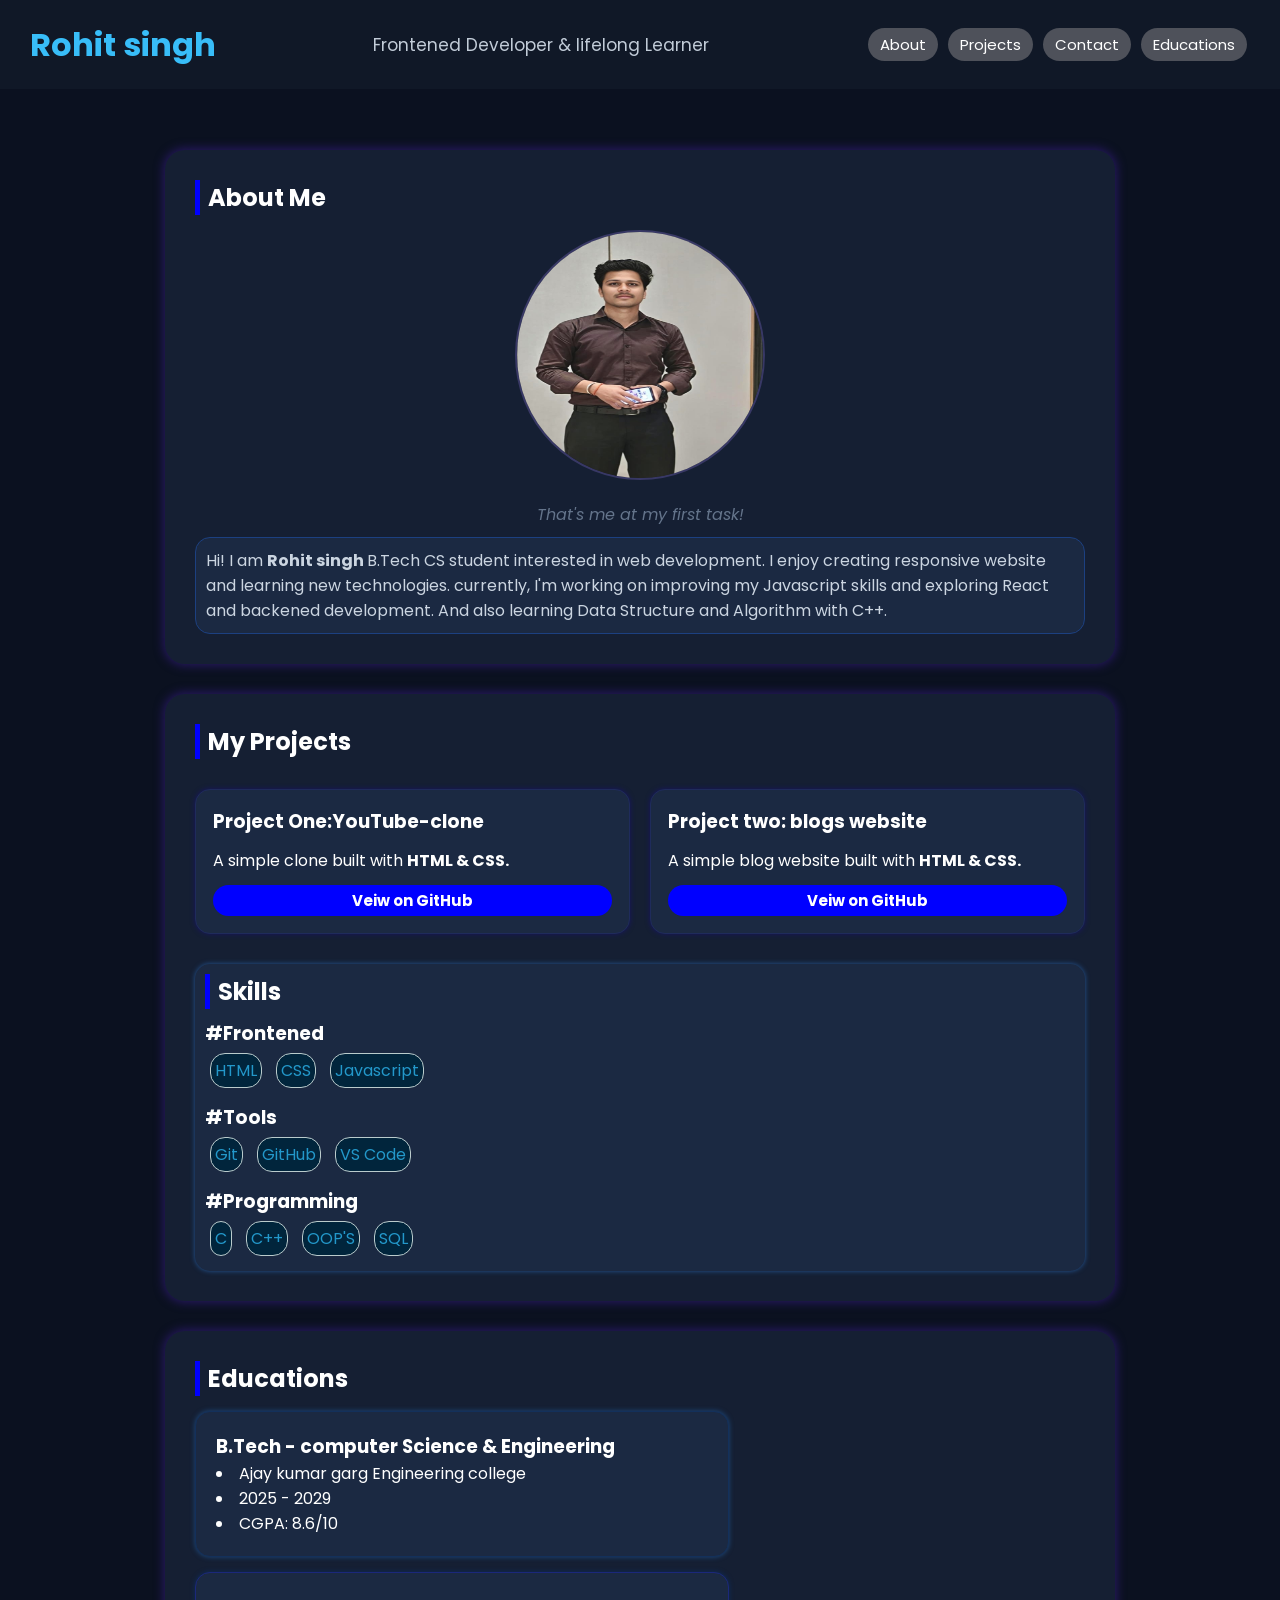
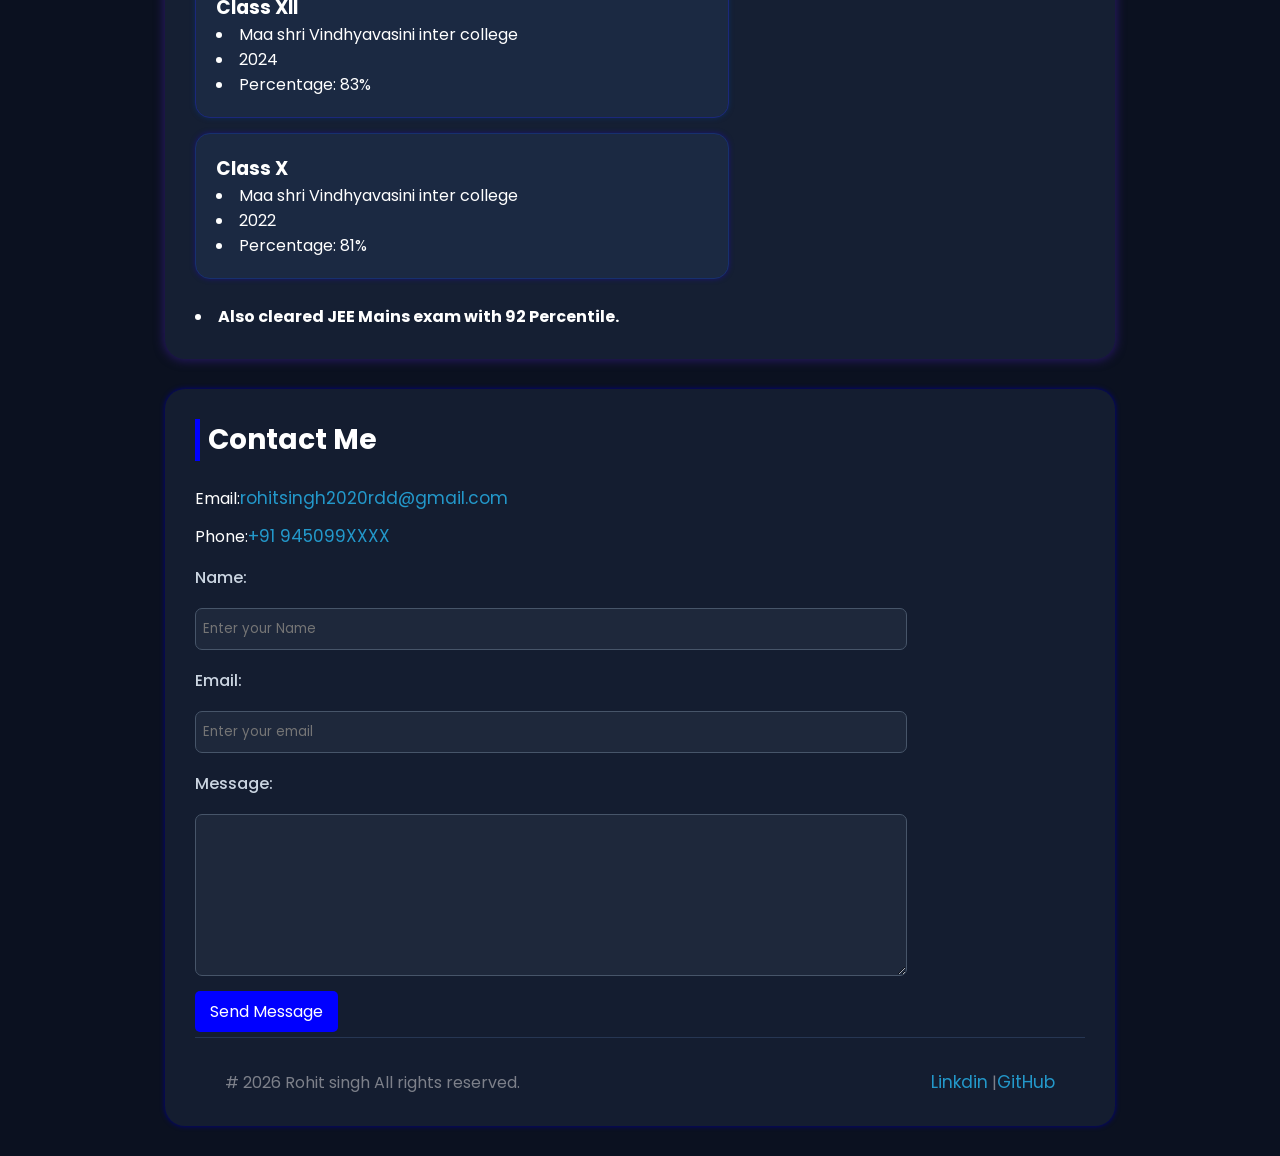
<file: index.html>
<!DOCTYPE html>
<html lang="en">
<head>
  <meta charset="UTF-8">
  <meta name="viewport" content="width=device-width, initial-scale=1.0">
  <title>Rohit singh | Portfolio</title>
  <link rel="stylesheet" href="index.css">
</head>
<body>
  <header id="Home">
    <h1>Rohit singh</h1>
    <p>Frontened Developer & lifelong Learner</p>
    <nav>
      <a href="#about">About</a>
      <a href="#project">Projects</a>
      <a href="#contact">Contact</a>
      <a href="#education">Educations</a>
    </nav>
  </header>

  <main>

    <section id="about">
      <h2>About Me</h2>

      <figure>
        <img src="Image.jpeg" width="200px" height="200px" alt="">
        <figcaption>That's me at my first task!</figcaption>
      </figure>

      <p id="intro">
        Hi! I am <strong>Rohit singh </strong>B.Tech CS student interested in web development. I enjoy creating  responsive website and learning new
        technologies. currently, I'm working on improving my Javascript skills and exploring React and backened development.
        And also learning Data Structure and Algorithm with C++.
      </p>

    </section>

    <section id="project">
      <h2>My Projects </h2>
      <div id="project-view">
        <div>

          <h3>
          Project One:YouTube-clone
          </h3>
          <p>
          A simple clone built with <strong>HTML & CSS.</strong>
          </p>
          <button>
          <a href="https://github.com/rohitsingh2020rdd-a11y/youtube-clone" style="color:white; font-weight: bold; text-decoration: none;">Veiw on GitHub</a>
          </button>

        </div>

        <div>
          <h3>
          Project two: blogs website
          </h3>
          <p>
          A simple blog website built with <strong>HTML & CSS.</strong>
          </p>
          <button>
           <a href="https://github.com/rohitsingh2020rdd-a11y/Blogs_website" style="color:white; font-weight: bold; text-decoration: none;">Veiw on GitHub</a>
          </button>

        </div>

      </div>

      <div id="skill">
        <h2>Skills</h2>
        <h3>#Frontened</h3>
        <span>HTML</span>
        <span>CSS</span>
        <span>Javascript</span>
        <h3>#Tools</h3>
        <span>Git</span>
        <span>GitHub</span>
        <span>VS Code</span>
        <h3>#Programming</h3>
        <span> C </span>
        <span>C++</span>
        <span>OOP'S</span>
        <span>SQL</span>
      </div>
      
    </section>
     
    <section id="education">
      <h2>Educations</h2>
      <div class="btech-card">
       <h3>B.Tech - computer Science & Engineering</h3>
       <li>Ajay kumar garg Engineering college</li>
       <li>2025 - 2029</li>
       <li> CGPA: 8.6/10 </li>
      </div>

      <div class="xii-card">
        <h3>Class XII</h3>
        <li>Maa shri Vindhyavasini inter college</li>
        <li>2024</li>
        <li>Percentage: 83%</li>
      </div>

      <div class="x-card">
        <h3>Class X</h3>
        <li>Maa shri Vindhyavasini inter college</li>
        <li>2022</li>
        <li>Percentage: 81%</li>
      </div>
      <br>
      <li><b>Also cleared JEE Mains exam with 92 Percentile.</b></li>
    </section>


  </main>

  <footer id="contact">
    <h2>
      Contact Me
    </h2>
    <p>Email:<a href="mailto:rohitsingh2020rdd@gmail.com">rohitsingh2020rdd@gmail.com</a></p> 
    <p>Phone:<a href="tel:+91 945099XXXX">+91 945099XXXX</a></p>
    <form action="">

     <label for="name">Name:</label>
     <input type="text" id="name" placeholder="Enter your Name">
      <br> 

     <label for="email">Email:</label>
     <input type="email" id="email" placeholder="Enter your email">
     <br> 

     <label>Message:</label>
     <textarea name="message" id="text" cols="50" rows="7"></textarea> 
     <br> 

     <button>
     Send Message
     </button>
    
    </form>
     
    <div id="lower-footer">
      <p># 2026 Rohit singh All rights reserved.</p>
      <p>
        <a href="https://www.linkedin.com/in/rohit-singh-476888382/">Linkdin</a> |<a href="https://github.com/rohitsingh2020rdd-a11y">GitHub</a>
      </p> 
    </div>

  </footer>
</body>
</html>
</file>
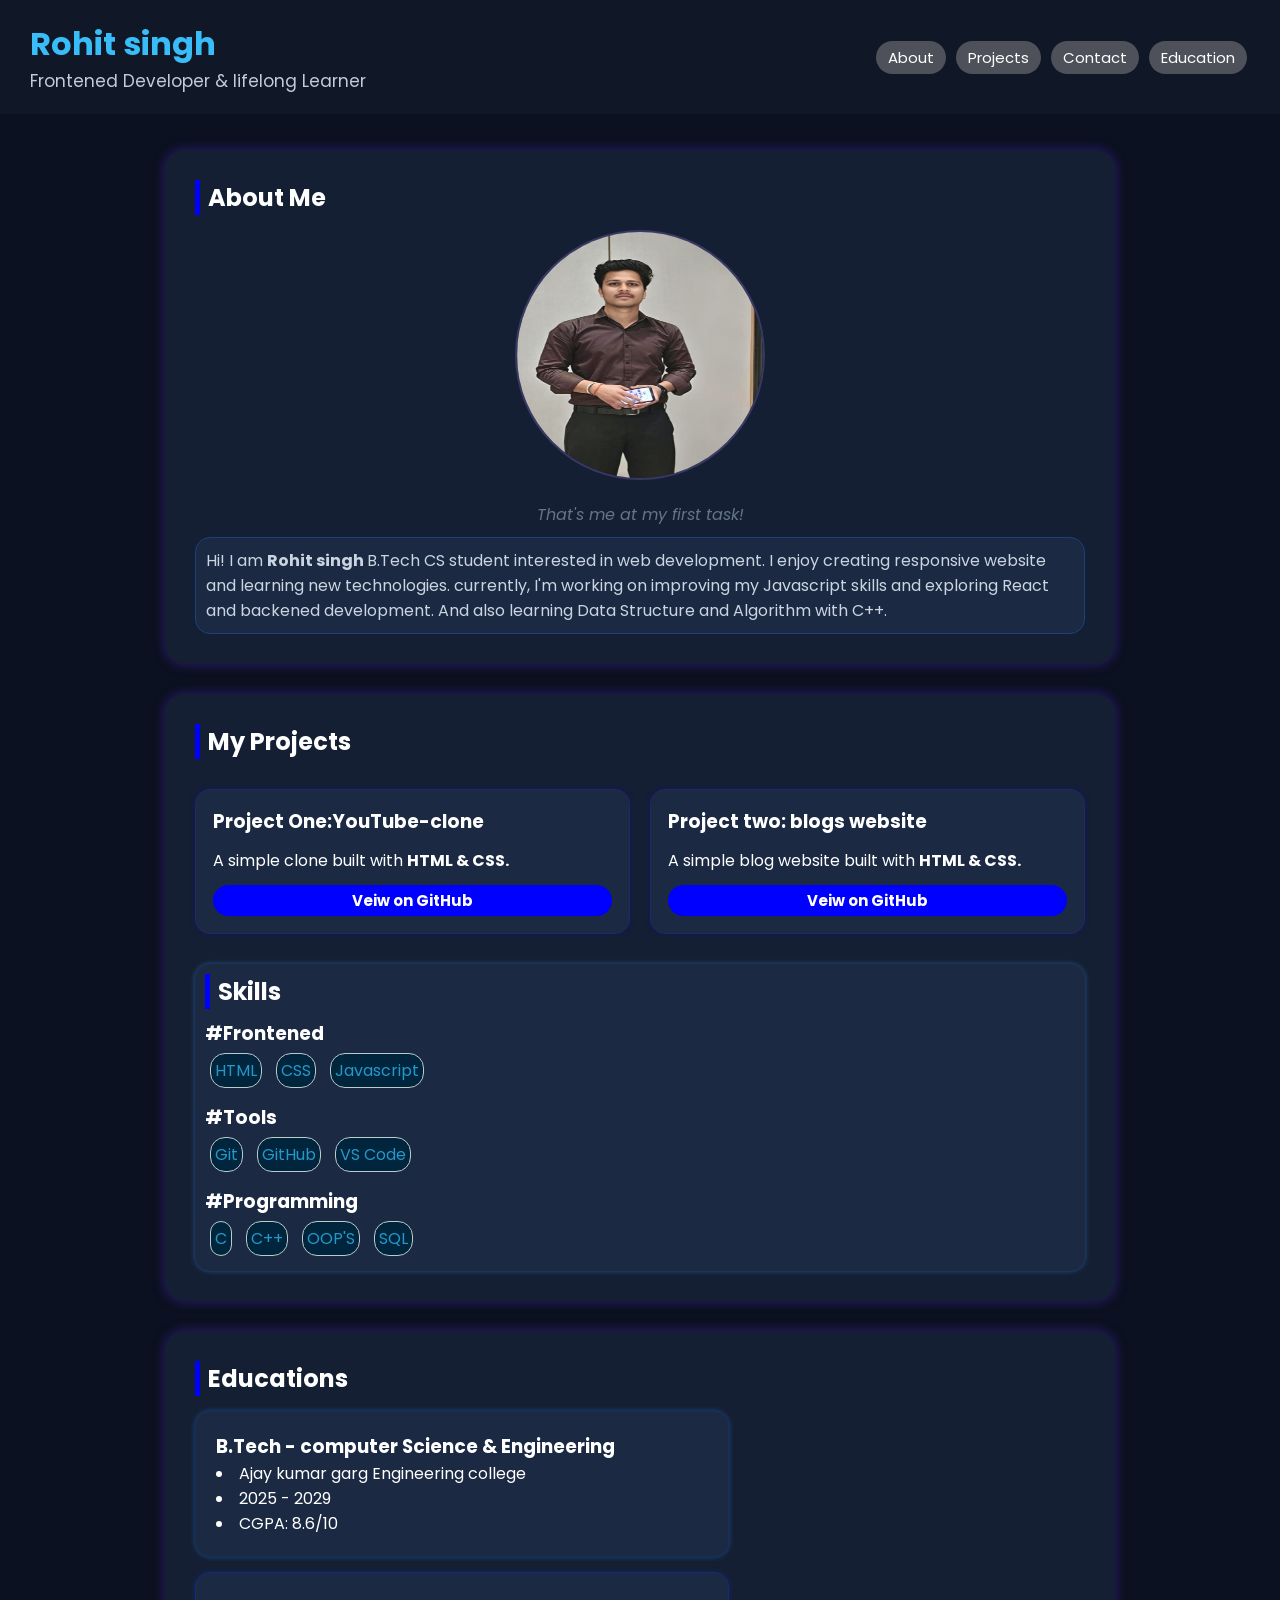
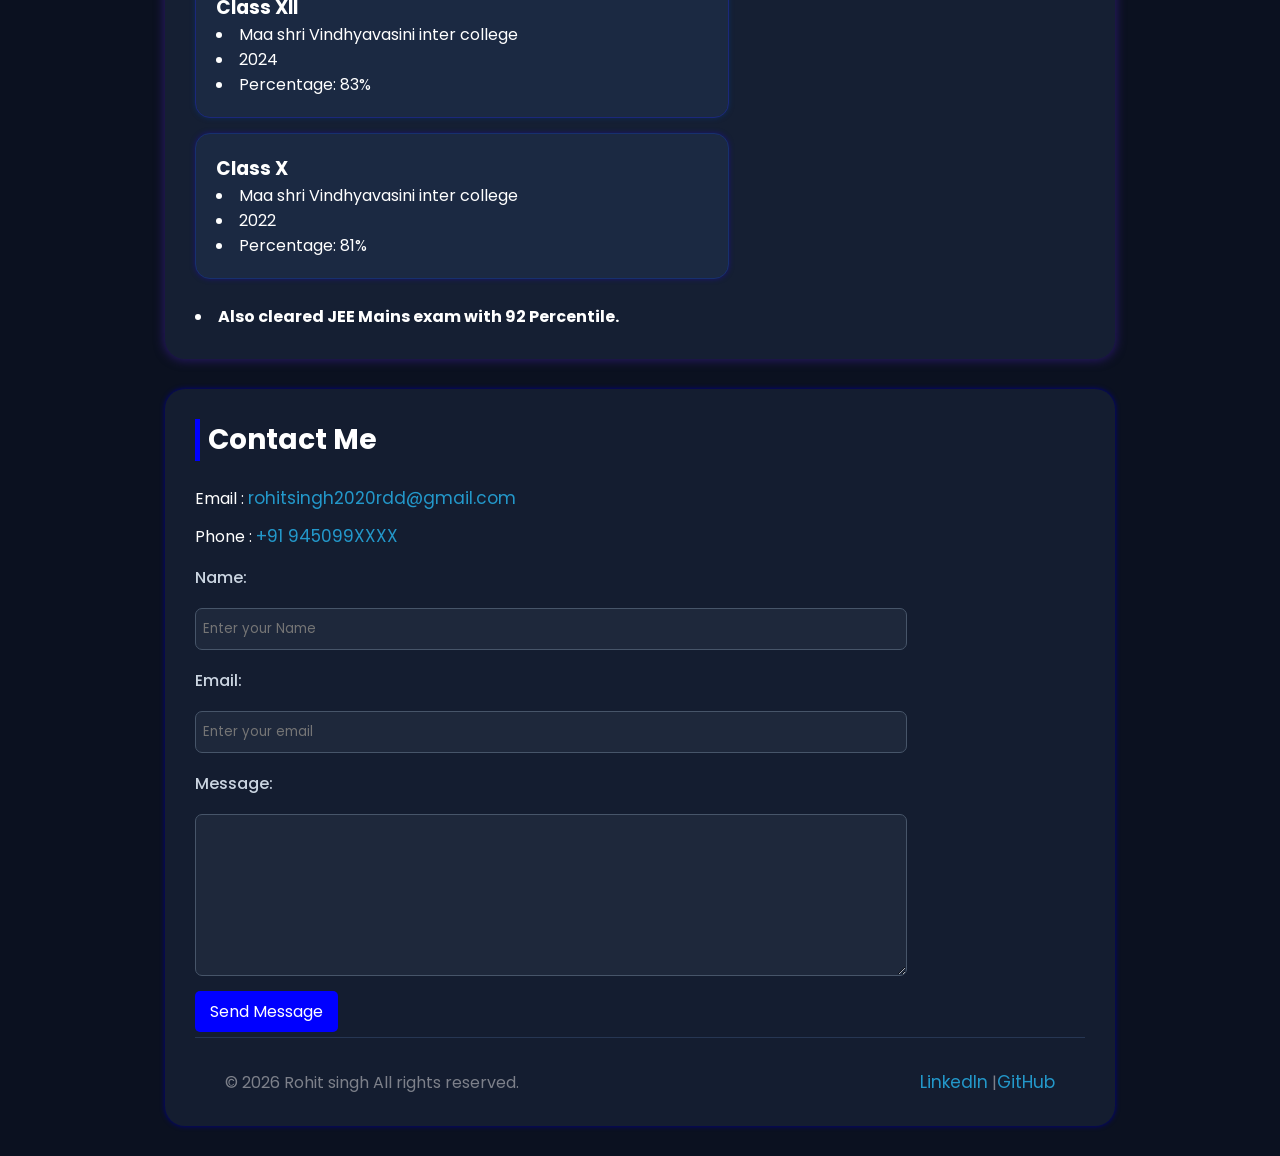
<file: portfolio.html>
<!DOCTYPE html>
<html lang="en">
<head>
  <meta charset="UTF-8">
  <meta name="viewport" content="width=device-width, initial-scale=1.0">
  <title>Rohit singh | Portfolio</title>
  <link rel="stylesheet" href="index.css">
</head>
<body>
  <header id="Home">
    <div id="left-box">
     <h1>Rohit singh</h1>
     <p>Frontened Developer & lifelong Learner</p>
    </div>
    
    <nav id="right-box">
      <a href="#about">About</a>
      <a href="#project">Projects</a>
      <a href="#contact">Contact</a>
      <a href="#education">Education</a>
    </nav>
  </header>

  <main>

    <section id="about">
      <h2>About Me</h2>

      <figure>
        <img src="Image.jpeg" width="200px" height="200px" alt="">
        <figcaption>That's me at my first task!</figcaption>
      </figure>

      <p id="intro">
        Hi! I am <strong>Rohit singh </strong>B.Tech CS student interested in web development. I enjoy creating  responsive website and learning new
        technologies. currently, I'm working on improving my Javascript skills and exploring React and backened development.
        And also learning Data Structure and Algorithm with C++.
      </p>

    </section>

    <section id="project">
      <h2>My Projects </h2>
      <div id="project-view">
        <div>

          <h3>
          Project One:YouTube-clone
          </h3>
          <p>
          A simple clone built with <strong>HTML & CSS.</strong>
          </p>
          <button>
          <a href="https://github.com/rohitsingh2020rdd-a11y/youtube-clone" style="color:white; font-weight: bold; text-decoration: none;">Veiw on GitHub</a>
          </button>

        </div>

        <div>
          <h3>
          Project two: blogs website
          </h3>
          <p>
          A simple blog website built with <strong>HTML & CSS.</strong>
          </p>
          <button>
           <a href="https://github.com/rohitsingh2020rdd-a11y/Blogs_website" style="color:white; font-weight: bold; text-decoration: none;">Veiw on GitHub</a>
          </button>

        </div>

      </div>

      <div id="skill">
        <h2>Skills</h2>
        <h3>#Frontened</h3>
        <span>HTML</span>
        <span>CSS</span>
        <span>Javascript</span>
        <h3>#Tools</h3>
        <span>Git</span>
        <span>GitHub</span>
        <span>VS Code</span>
        <h3>#Programming</h3>
        <span> C </span>
        <span>C++</span>
        <span>OOP'S</span>
        <span>SQL</span>
      </div>
      
    </section>
     
    <section id="education">
      <h2>Educations</h2>
      <div class="btech-card">
       <h3>B.Tech - computer Science & Engineering</h3>
       <li>Ajay kumar garg Engineering college</li>
       <li>2025 - 2029</li>
       <li> CGPA: 8.6/10 </li>
      </div>

      <div class="xii-card">
        <h3>Class XII</h3>
        <li>Maa shri Vindhyavasini inter college</li>
        <li>2024</li>
        <li>Percentage: 83%</li>
      </div>

      <div class="x-card">
        <h3>Class X</h3>
        <li>Maa shri Vindhyavasini inter college</li>
        <li>2022</li>
        <li>Percentage: 81%</li>
      </div>
      <br>
      <li><b>Also cleared JEE Mains exam with 92 Percentile.</b></li>
    </section>


  </main>

  <footer id="contact">
    <h2>
      Contact Me
    </h2>
    <p>Email : <a href="mailto:rohitsingh2020rdd@gmail.com">rohitsingh2020rdd@gmail.com</a></p> 
    <p>Phone : <a href="tel:+91 945099XXXX">+91 945099XXXX</a></p>

    <form action="https://formsubmit.co/rohitsingh2020rdd@gmail.com" method="post">

     <label for="name">Name:</label>
     <input type="text" id="name" name="name" placeholder="Enter your Name" style="color: white;">
      <br> 

     <label for="email">Email:</label>
     <input type="email" id="email" name="email" placeholder="Enter your email" style="color: white;">
     <br> 

     <label for="text">Message:</label>
     <textarea name="message" id="text" cols="50" rows="7" style="color: white;"></textarea> 
     <br> 

     <button type="submit">
     Send Message
     </button>
    
    </form>
     
    <div id="lower-footer">
      <p> &copy; 2026 Rohit singh All rights reserved.</p>
      <p>
        <a href="https://www.linkedin.com/in/rohit-singh-476888382/">LinkedIn</a> |<a href="https://github.com/rohitsingh2020rdd-a11y">GitHub</a>
      </p> 
    </div>

  </footer>
</body>
</html>
</file>
<file: index.css>
@import url('https://fonts.googleapis.com/css2?family=Montserrat:ital,wght@0,100..900;1,100..900&family=Poppins:ital,wght@0,100;0,200;0,300;0,400;0,500;0,600;0,700;0,800;0,900;1,100;1,200;1,300;1,400;1,500;1,600;1,700;1,800;1,900&family=Roboto:ital,wght@0,100..900;1,100..900&display=swap');

*{
padding: 0;
margin: 0;
box-sizing: border-box;
font-family: "poppins",sans-serif;
}
body{
 background-color: #0b1120;
 color: white;
}

header{
  display: flex;
  justify-content: space-between;
  align-items: center;
  background-color: #101827;
  color: white;
  padding:20px 30px;
  position: fixed;
  left: 0;
  right: 0;
  top: 0;
  z-index: 1000;
  
}

h1{
  color: #38BDF8;
}
header p{
  color: #C2CCD8;
  font-size: 17px;
}
header nav a{
  display: inline-block;
  text-decoration: none;
  background-color: #4e515a;
  color: white;
  font-size: 15px;
  border-radius: 18px;
  padding: 5px 12px;
  margin:8px 3px;
}
header nav a:hover{
  background-color: blue;
}
main{
  margin:150px auto 0 auto;
  /* background-color: white; */
  max-width: 950px;


}
#about,#project,#education{
  background-color: #151f33;
  padding: 30px;
  border-radius: 20px;
  margin-bottom:30px;
}
#about h2,#project h2,#education h2,#contact h2{
  border-left: 5px solid blue;
  padding-left:8px;
}
#about figure{
  text-align: center;
  margin-bottom: 10px;
  
}
#about figcaption{
  color: #64748B;
  font-style: italic;
}

#intro{
   background-color: #1b2942;
   color: #cbd5e1;
   padding: 10px;
   border-radius: 15px;
   border: 1px solid rgb(28, 64, 129);
}
img{
  border-radius: 50%;
  height: 250px;
  width: 250px;
  border: 2px solid rgb(56, 56, 101);
  margin: 15px 0;

}
img:hover{
  transform: scale(1.01);
}
#project-view{
  display: flex;
  gap: 20px;
  margin: 30px 0;
  flex-wrap: wrap;
  
}
#project-view div{
  flex: 1;
  background-color:#1b2942;
  border-radius: 15px;
  padding: 17px;
  display: flex;
  flex-direction: column;
  gap: 12px;
  border: 1px solid rgb(31, 43, 91);
  box-shadow: 0 0 5px 0px rgb(23, 21, 98);
  transition: all 0.5s;
}
#project-view div:hover{
  transform:translateY(-3px);
  box-shadow: 0px 5px 10px rgba(30, 82, 110, 0.934);
}

#project-view button{
  background-color:blue ;
  color: white;
  font-size: 15px;
  border-radius: 18px;
  padding: 4px 10px;
  border: none;

}
#project-view button:hover{
  background-color:#6a8ae7;
  color: white;
}
#education,#project,#about {
  box-shadow: 0px 0px 10px 2px rgb(37, 24, 94);
}
#skill{
  background-color: #1b2942;
  padding: 10px;
  border-radius: 15px;
  box-shadow: 0 0 5px 0px rgb(36, 87, 150);
  
}
#skill h3{
margin-top:10px;

}
#skill span{
  background-color: rgb(1, 37, 60);
  border-radius: 15px;
  padding: 4px;
  color: #2398ca;
  display: inline-block;
  margin: 5px 5px;
  border: 1px solid rgb(186, 203, 204);
}
.btech-card,.xii-card,.x-card{
  margin-top:15px;
}
.btech-card{
  width:60%;
  background-color: #1b2942;
  padding: 20px;
  border-radius: 15px;
  border:1px solid rgb(19, 48, 91);
  box-shadow: 0 0 5px rgb(30, 74, 125);
}
.x-card{
  width:60%;
  background-color: #1b2942;
  padding: 20px;
  border-radius: 15px;
  border:1px solid rgb(23, 48, 110);
  box-shadow: 0 0 5px rgb(26, 20, 114);
}
.xii-card{
  width: 60%;
  background-color: #1b2942;
  padding: 20px;
  border-radius: 15px;
  border:1px solid rgb(27, 40, 123);
  box-shadow: 0 0 5px rgb(14, 44, 93);
}
footer{
  margin: auto;
  background-color:#141D30;
  max-width: 950px;
  border-radius: 20px;
  padding: 30px 30px 0;
  border-radius:20px;
  margin-bottom: 30px;
  box-shadow: 0 0 5px darkblue;

}
footer h2{
  color: white;
  font-size: 28px;
  margin-bottom: 18px;
}
a{
  text-decoration: none;
}
footer p {
  color: white;
  padding:6px 0;
}
footer p a{
  color: #2398ca;
  font-size: 17px;
}
footer p a:hover{
  text-decoration: underline;
  color: #2398ca;
}
form label{
  display: block;
  margin: 10px 0;
  color:#CBD5E1;
  font-weight: 500;
}
form{
 max-width: 80%;
}
form input[type="text"],
form input[type="email"],
textarea{
  width:100% ;
  background-color: #1E283B;
  border: 1px solid #475569;
  padding: 10px 7px;
  border-radius: 7px;
  margin: 8px 0;
}
form button{
  color: white;
  background-color: blue;
  border-radius: 5px;
  padding: 8px 15px;
  display: inline-block;
  border: none;
  font-size: 16px;
  margin-bottom: 5px;
}
form button:hover{
background-color: rgb(1, 131, 224);
transform: translateY(-1px);
box-shadow: 5px,5px,20px,rgb(69, 202, 247);
}
#lower-footer{
  display: flex;
  justify-content: space-between;
  align-items: center;
  flex-wrap: wrap;
 
  border-top:1px solid #263653;
  padding: 25px 30px;
  width: 100%;

}
#lower-footer p{
color: rgba(230, 227, 227,0.5);

}
@media(max-width:800px){
  #project-view{
    flex-direction: column;
  }

}
</file>
